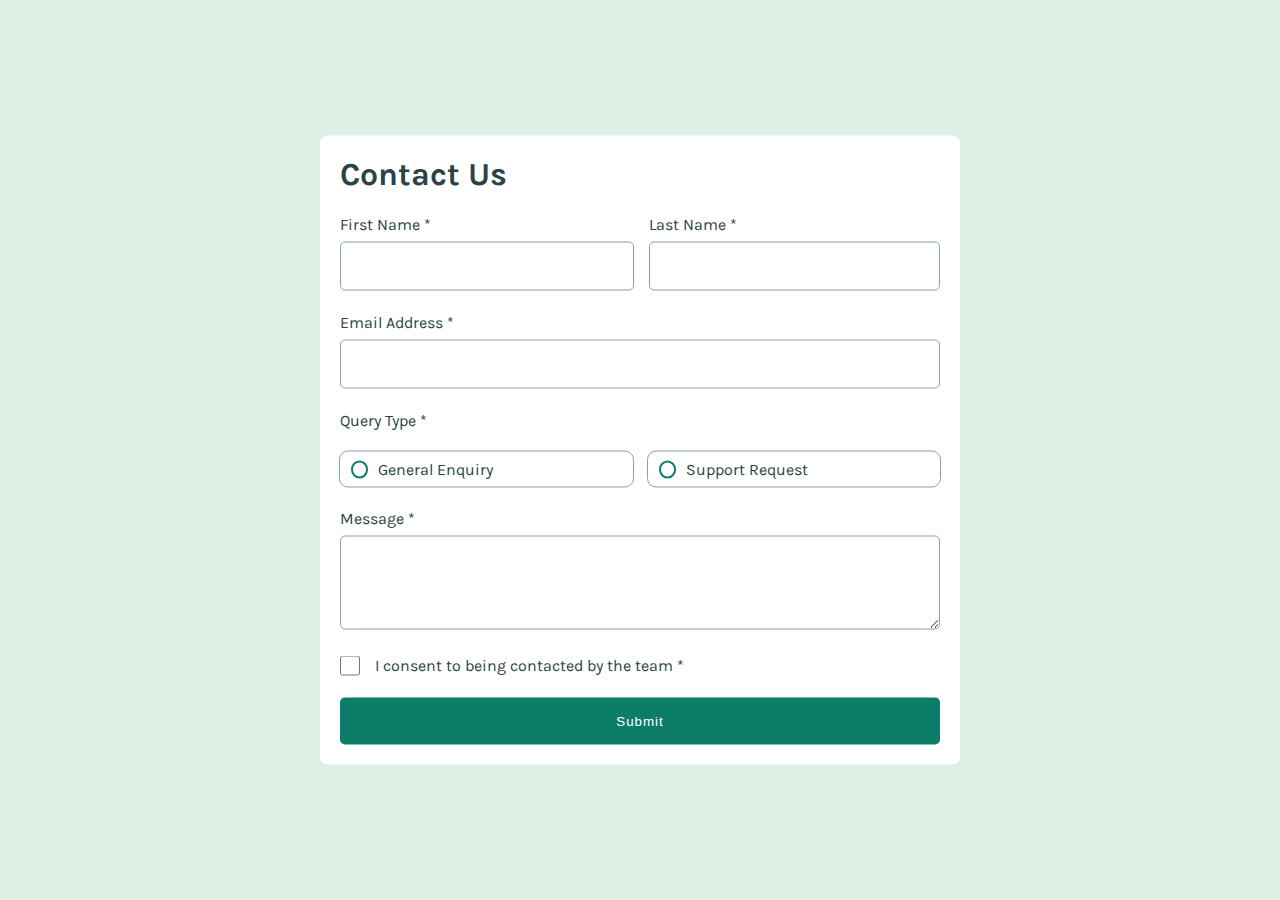
<file: Task 1/index.html>
<!DOCTYPE html>
<html lang="en">
  <head>
    <meta charset="UTF-8" />
    <meta name="viewport" content="width=device-width, initial-scale=1.0" />
    <!-- displays site properly based on user's device -->
    <link rel="stylesheet" href="style.css" />

    <link rel="icon" type="image/png" href="./assets/images/icon.png" />

    <title>Contact Form Task</title>
  </head>
  <body>
    <div class="container">
      <h1>Contact Us</h1>
      <form action="#" id="content">
        <div class="item">
          <div class="fname">
            <label for="fname"
              >First Name <span class="required">*</span></label
            >
            <input type="text" name="fname" id="fname" />
            <p class="alert">The Field is required</p>
          </div>
          <div class="lname">
            <label for="lname">Last Name <span class="required">*</span></label>
            <input type="text" name="lname" id="lname" />
            <p class="alert">The Field is required</p>
          </div>
        </div>
        <div class="item">
          <label for="email"
            >Email Address <span class="required">*</span></label
          >
          <input type="email" name="email" id="email" />
          <p class="alert">Please enter a valid email address</p>
        </div>
        <div class="item">
          <label for="query-type"
            >Query Type <span class="required">*</span></label
          >
          <div class="radio-inputs">
            <div class="radio-option">
              <input
                type="radio"
                id="general-enquiry"
                name="query-type"
                value="general-enquiry"
              />
              <label for="general-enquiry">General Enquiry</label>
            </div>
            <div class="radio-option">
              <input
                type="radio"
                id="support-request"
                name="query-type"
                value="support-request"
              />
              <label for="support-request">Support Request</label>
            </div>
          </div>
          <p class="alert">Please select a query type</p>
        </div>
        <div class="item">
          <label for="message">Message <span class="required">*</span></label>
          <textarea name="message" id="message" rows="4"></textarea>
          <p class="alert">This field is required</p>
        </div>
        <div class="item">
          <div>
            <input type="checkbox" name="consent" id="consent" />
            <label for="consent"
              >I consent to being contacted by the team
              <span class="required">*</span></label
            >
          </div>
          <p class="alert">
            To submit this from,please consent to being contacted
          </p>
        </div>
        <button type="submit">Submit</button>
      </form>
    </div>
    <div class="success-message" id="success-message">
      <div class="message-header">
        <img src="assets/images/icon-success-check.svg" alt="" />
        Message Sent!
      </div>

      <p>Thansks for completing the form. We'll be in touch</p>
    </div>
    <script src="main.js"></script>
  </body>
</html>
</file>
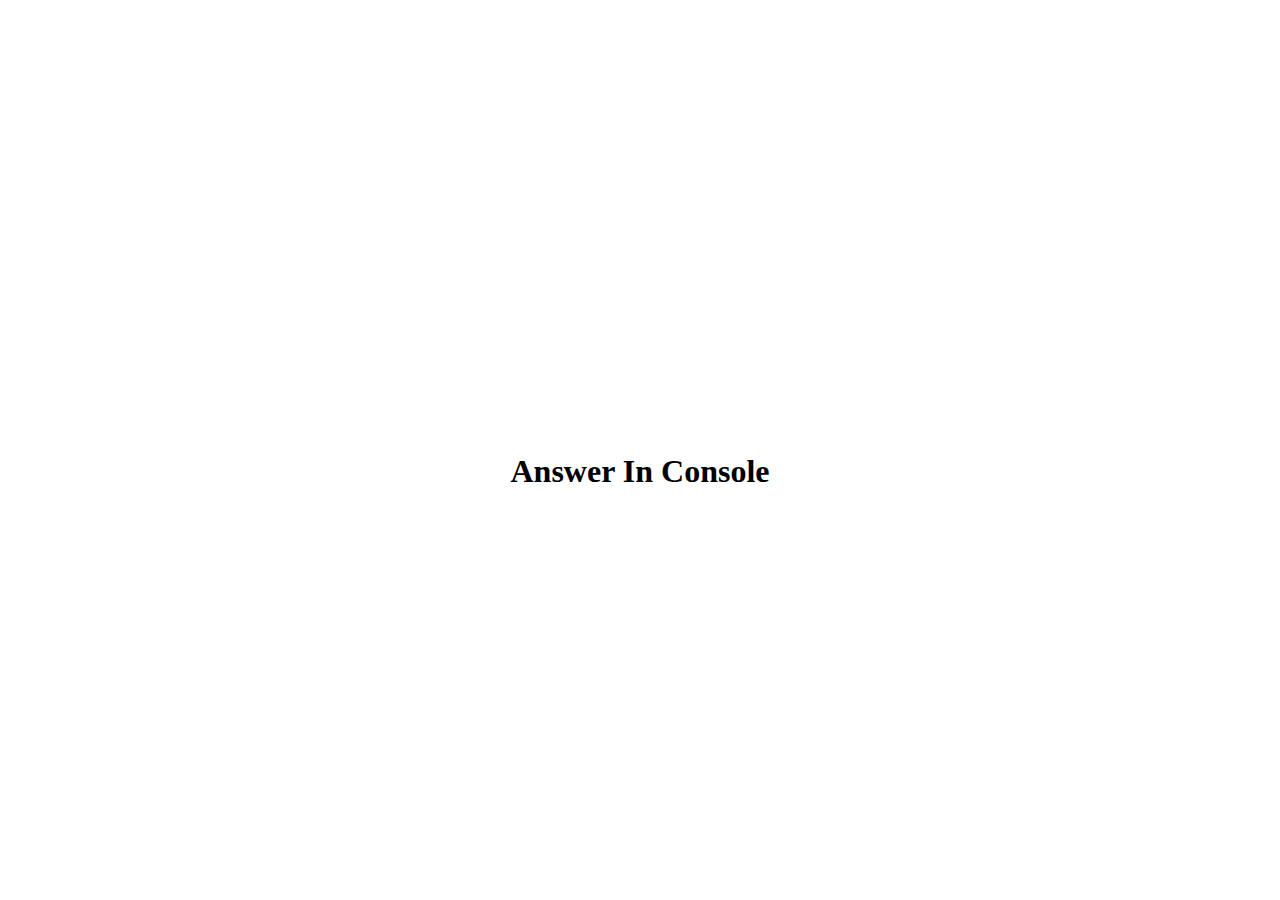
<file: Task 2/index.html>
<!DOCTYPE html>
<html lang="en">
  <head>
    <meta charset="UTF-8" />
    <meta name="viewport" content="width=device-width, initial-scale=1.0" />
    <title>Task 2</title>
  </head>
  <body>
    <h1
      style="
        position: absolute;
        left: 50%;
        top: 50%;
        transform: translate(-50%, -50%);
      "
    >
      Answer In Console
    </h1>
    <script>
      function longest(arr) {
        if (arr.length === 0) {
          return null;
        } else {
          let start = arr[0].length;
          let ans = arr[0];
          for (let i = 0; i < arr.length; i++) {
            let max = arr[i].length;
            if (max > start) {
              ans = arr[i];
              start = max;
            }
          }
          return ans;
        }
      }

      console.log(longest(["apple", "banana", "pear", "kiwi"]));
      console.log(longest([]));
    </script>
  </body>
</html>
</file>
<file: Task 1/style.css>
@font-face {
  src: url(assets/fonts/Karla-Italic-VariableFont_wght.ttf);
  font-family: karla-italic;
}
@font-face {
  src: url(assets/fonts/Karla-VariableFont_wght.ttf);
  font-family: karla;
}
:root {
  --Green-200: hsl(148, 38%, 91%);
  --Green-600: hsl(169, 82%, 27%);
  --Red: hsl(0, 66%, 54%);
  --White: hsl(0, 0%, 100%);
  --Grey-500: hsl(186, 15%, 59%);
  --Grey-900: hsl(187, 24%, 22%);
  --section-margin: 22px;
}
* {
  margin: 0;
  padding: 0;
  box-sizing: border-box;
}
body {
  background-color: var(--Green-200);
  font-family: karla;
}
.container {
  position: absolute;
  left: 50%;
  top: 50%;
  transform: translate(-50%, -50%);
  background-color: var(--White);
  padding: 20px;
  border-radius: 8px;
}
h1 {
  color: var(--Grey-900);
  margin-bottom: var(--section-margin);
}
label {
  color: var(--Grey-900);
}
input[type="text"],
input[type="email"],
textarea {
  width: 100%;
  padding: 16px;
  margin-top: 8px;
  border: 1px solid var(--Grey-500);
  border-radius: 5px;
}
input:focus,
textarea:focus {
  outline: 1px solid var(--Green-600);
  border: 1px solid var(--Green-600);
}
input[type="text"].error,
input[type="email"].error {
  border: 1px solid var(--Red);
}
.item {
  margin-bottom: var(--section-margin);
}
.alert {
  display: none;
  color: var(--Red);
}
.alert.error {
  display: block;
}
.item:nth-child(1) {
  display: flex;
  gap: 15px;
}
.radio-inputs {
  display: flex;
  gap: 15px;
  margin-top: var(--section-margin);
}
.radio-option {
  cursor: pointer;
  outline: 1px solid var(--Grey-500);
  width: 100%;
  padding: 8px 16px;
  display: flex;
  align-items: center;
  gap: 15px;
  border-radius: 8px;
}
.item:nth-child(3) .radio-inputs .radio-option.active {
  background-color: var(--Green-200);
}
.radio-option label {
  cursor: pointer;
  width: 100%;
}
input[type="radio"] {
  appearance: none;
  outline-offset: 3px;
  border-radius: 50%;
  width: 8px;
  height: 8px;
  outline: 2px solid var(--Green-600);
}
input[type="radio"]:checked {
  transition: 0.5s all;
  background-color: var(--Green-600);
}
input[type="checkbox"] {
  width: 20px;
  height: 20px;
}
.item:nth-child(5) div {
  display: flex;
  gap: 15px;
  margin-bottom: 16px;
}
.item:nth-child(5) div input[type="checkbox"] {
  cursor: pointer;
  accent-color: var(--Green-600);
}
.item:nth-child(5) div label {
  cursor: pointer;
}
button {
  cursor: pointer;
  color: var(--White);
  padding: 16px;
  border-radius: 5px;
  width: 100%;
  border: 0;
  background-color: var(--Green-600);
  letter-spacing: 1px;
}
button:hover {
  background-color: hsl(169, 82%, 15%);
}
.success-message {
  background-color: var(--Grey-900);
  color: var(--Grey-500);
  pointer-events: none;
  opacity: 0;
  padding: 16px;
  width: max-content;
  position: fixed;
  left: 50%;
  top: 10%;
  transform: translateX(-50%);
  border-radius: 8px;
}
.success-message.active {
  display: block;
  pointer-events: all;
  animation: fadeOut 5s forwards;
}
@keyframes fadeOut {
  0%,
  25%,
  50%,
  75% {
    opacity: 1;
  }
  100% {
    opacity: 0;
  }
}
.success-message .message-header {
  color: var(--White);
  margin-bottom: 8px;
  font-weight: bold;
  display: flex;
  align-items: center;
  gap: 8px;
}
@media (max-width: 380px) {
  .container {
    min-width: 300px;
    margin: 90px 0;
  }
  .item:nth-child(1),
  .radio-inputs {
    flex-direction: column;
  }
  textarea {
    height: 150px;
  }
  .success-message {
    width: 280px;
    top: 2%;
  }
}
</file>
